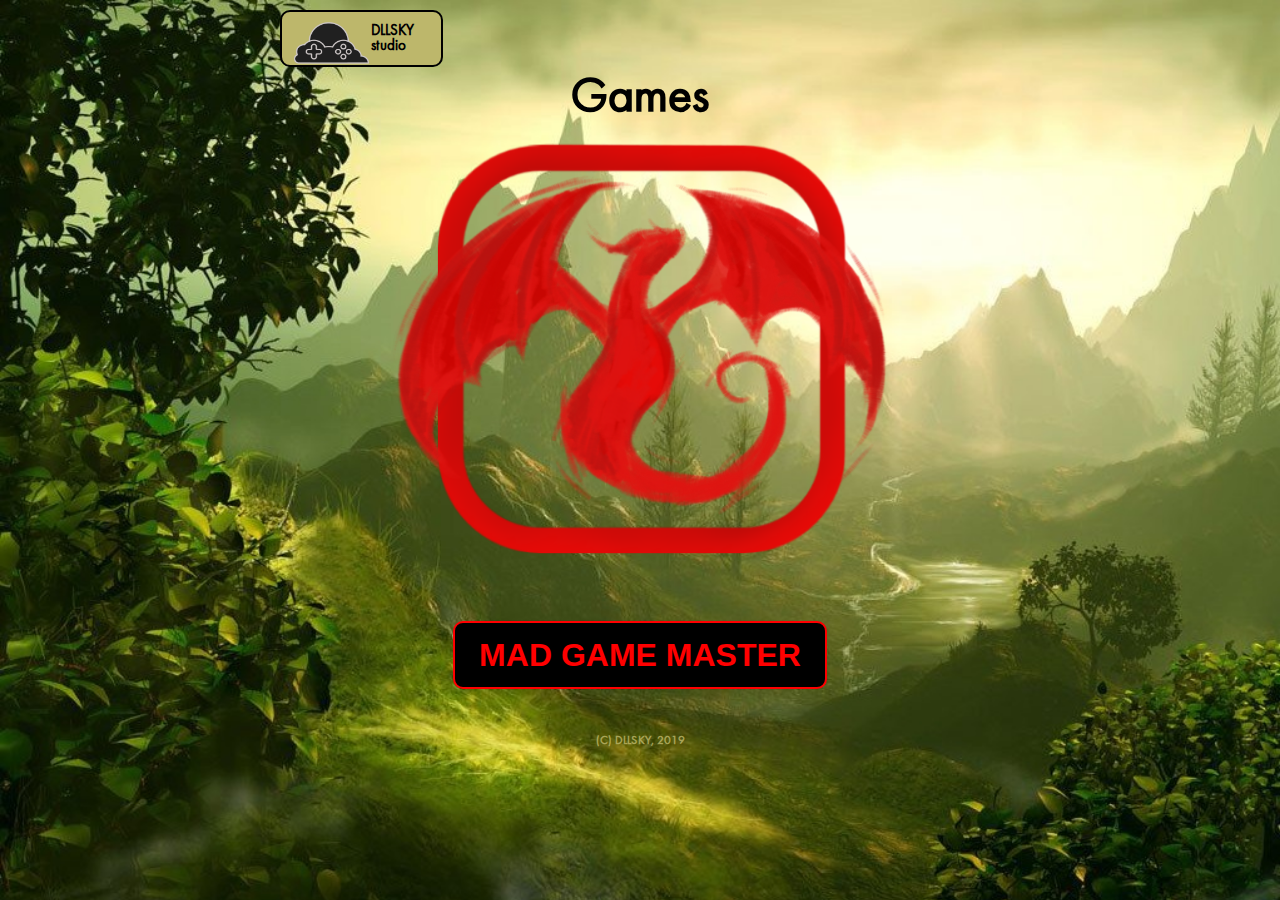
<file: index.html>
<!DOCTYPE HTML>
<html lang="ru">
  <head>
    <meta charset="UTF-8">
    <title></title>
    <meta name="viewport" content="width=device-width,initial-scale=1">
    <link href="css/style.css" rel="stylesheet" type="text/css">
    <!--<link href="https://fonts.googleapis.com/css?family=Montserrat&display=swap" rel="stylesheet">-->
  </head>
  <body>
    <header class="page-header">
      <div class="header-wrapper">
        <div class="header-wrapper__img">
          <img src="img/LOGO-0.png">
        </div>
        <div class="header-studio">
          <p class="header-studio-name">DLLSKY studio</p>
        </div>
      </div>
    </header>
    <div class="promo">
      <h1 class="promo__title promo__title--main">Games</h1>
      <a class="promo__img-wrapper" href="about.html"><img class="promo__img" src="img/IgraPNG.png"></a>
      <a class="promo__link" href="about.html">MAD GAME MASTER</a>
    </div>
    <footer>
      <p class="copyright">(С) DLLSKY, 2019</p>
    </footer>
  </body>
</html>
</file>
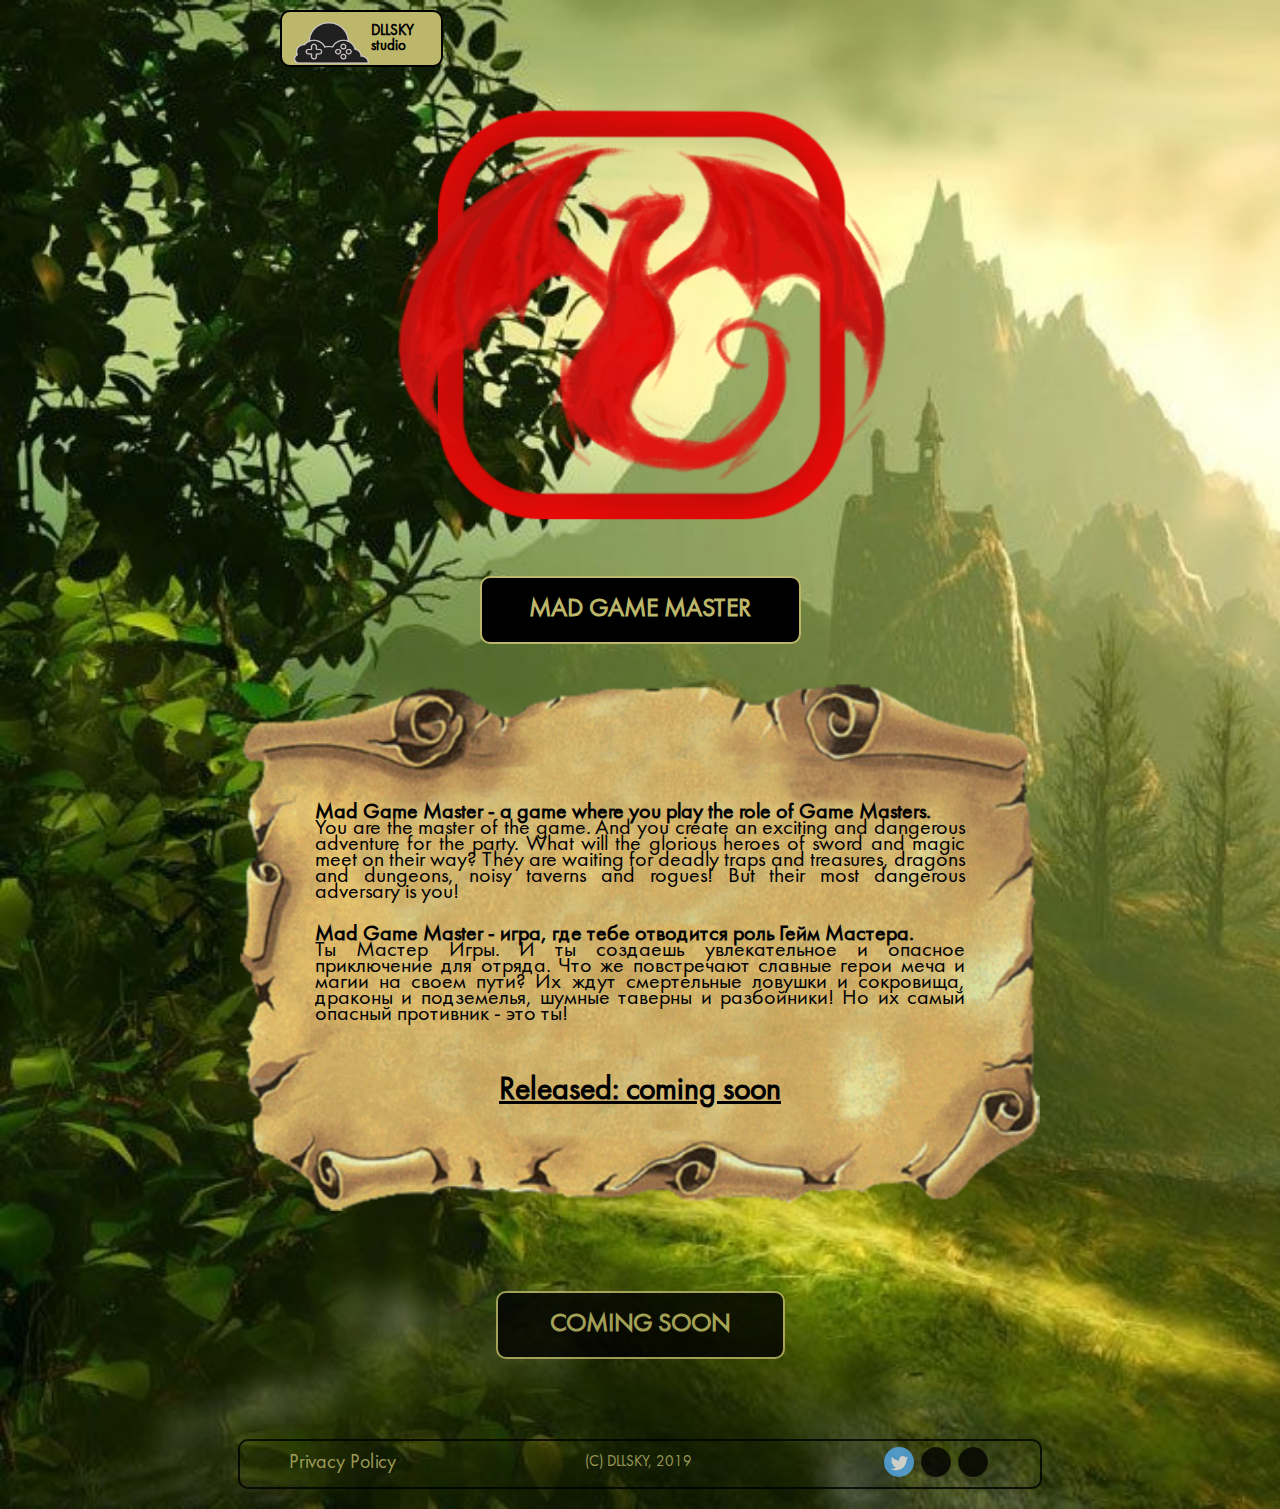
<file: about.html>
<!DOCTYPE HTML>
<html lang="ru">
  <head>
    <meta charset="UTF-8">
    <title></title>
    <meta name="viewport" content="width=device-width,initial-scale=1">
    <link href="css/style.css" rel="stylesheet" type="text/css">
  </head>
  <body>
    <header class="page-header">
        <a href="index.html">
            <div class="header-wrapper">
                    <div class="header-wrapper__img">
                      <img src="img/LOGO-0.png">
                    </div>
                    <div class="header-studio">
                      <p class="header-studio-name">DLLSKY studio</p>
                    </div>
                  </div>
                </a>
    </header>
    <main>
        <div class="promo">
            <div class="promo-wrapper">
                <img class="promo__img" src="img/IgraPNG.png">
            </div>
            <h1 class="promo__title">MAD GAME MASTER</h1>
        </div>
        <div class="description">
            <div class="description__wrapper">
            <div class="description__item">
                <p class="description__bold">Mad Game Master - a game where you play the role of Game Masters.</p>
                <p>You are the master of the game. And you create an exciting and dangerous 
                    adventure for the party. What will the glorious heroes of sword and magic 
                    meet on their way? They are waiting for deadly traps and treasures, dragons and dungeons, 
                    noisy taverns and rogues! But their most dangerous adversary is you!</p>
            </div>
            <div class="description__item">
                <p class="description__bold">Mad Game Master - игра, где тебе отводится роль Гейм Мастера.</p>
                <p>Ты Мастер Игры. И ты создаешь увлекательное и опасное приключение для отряда. Что же повстречают 
                    славные герои меча и магии на своем пути? Их ждут смертельные ловушки и сокровища, 
                    драконы и подземелья, шумные таверны и разбойники! Но их самый опасный противник - это ты!</p>
            </div>
            <div class="info">
                    <h3 class="info__text">Released: coming soon</h3>
                </div>
        </div>
        </div>
        
        <div class="download">
            <a class="download__link" href="#">Coming soon</a>
        </div>
        
    </main>
    <footer class="footer-border">
        <div class="footer-wrapper">
            <div class="footer-wrapper__privacy">
                <a href="MadGameMaster/privacy_policy_en.html">Privacy Policy</a>
            </div>
            <p>(С) DLLSKY, 2019</p>
            <div class="social">
                <a class="social__link" href="https://twitter.com/MadGameMaster1?s=09">
                    <img class="social__img" src="img/twitter.svg">
                </a>
				<a class="social__link" href="#">
                    <img class="social__img" src="img/null.png">
                </a>
                <a class="social__link" href="#">
                    <img class="social__img" src="img/null.png">
                </a>
            </div>
        </div>
    </footer>
  </body>
</html>
</file>
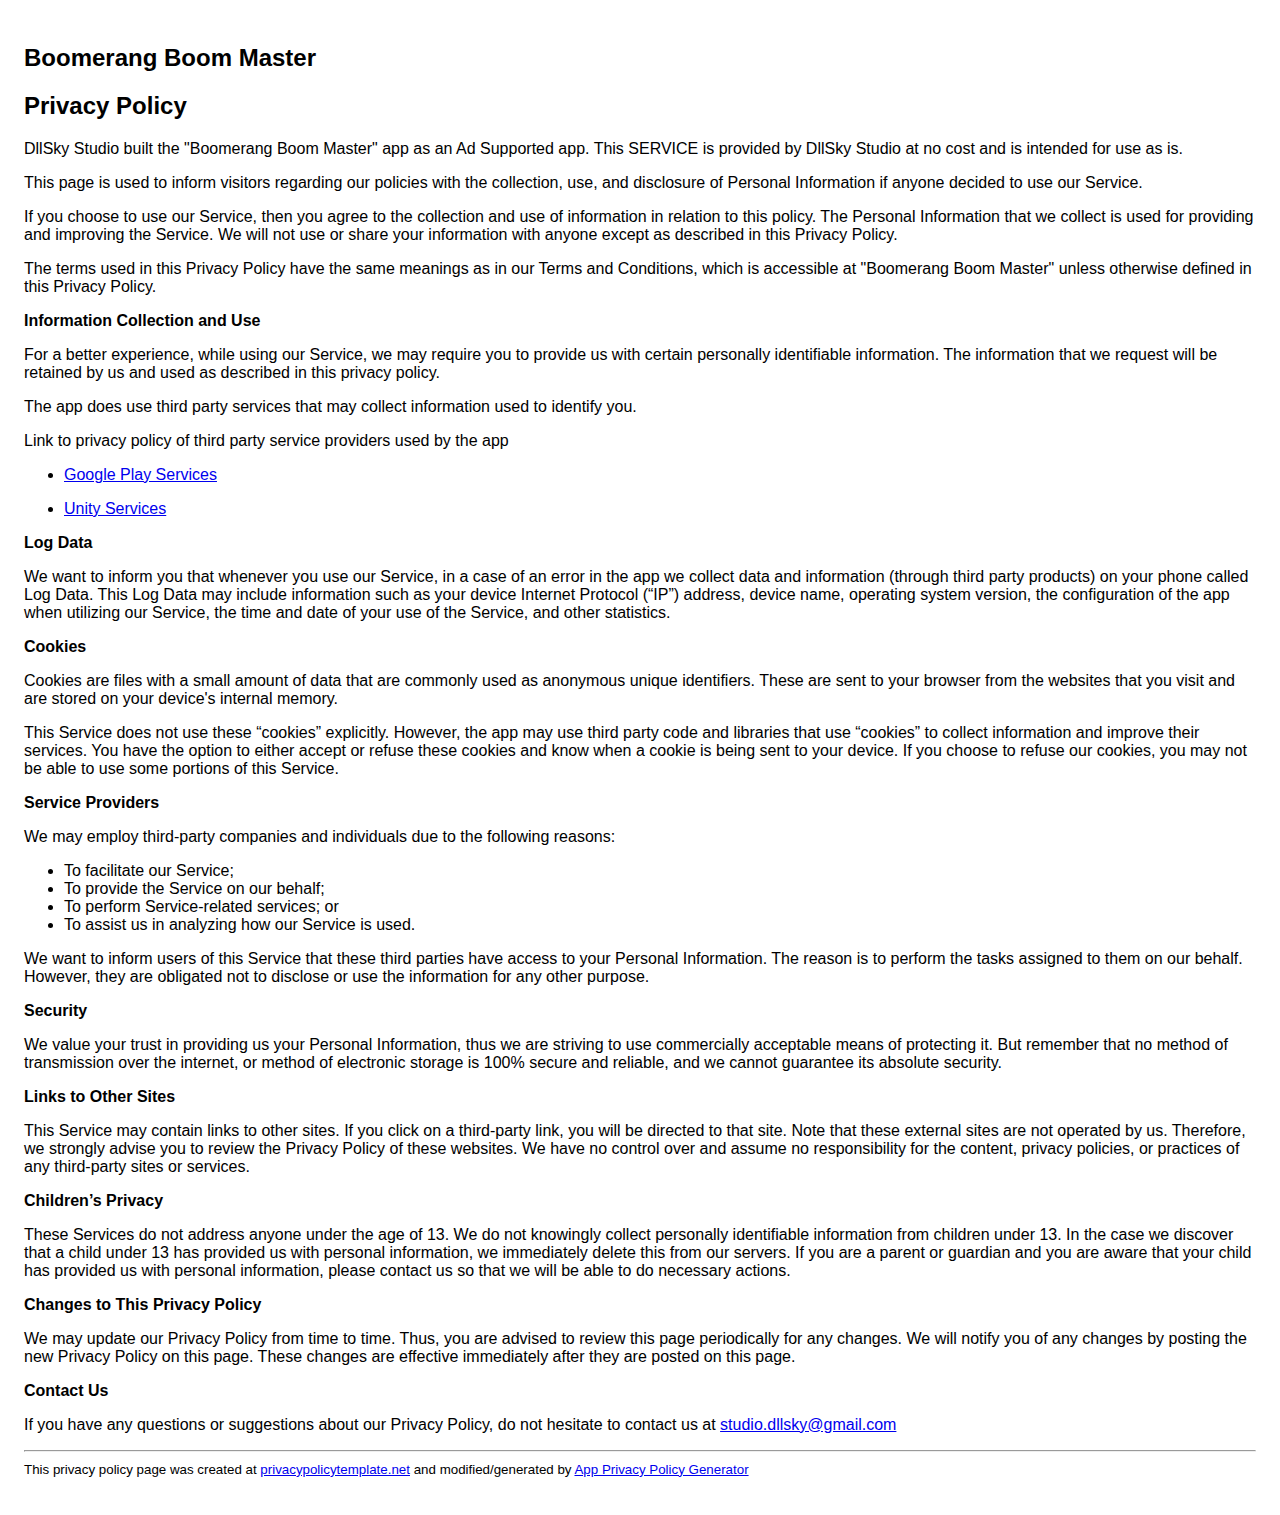
<file: BoomerangBoomMaster/privacy_policy_en.html>
<!DOCTYPE html>
    <html>
    <head>
      <meta charset='utf-8'>
      <meta name='viewport' content='width=device-width'>
      <title>Privacy Policy</title>
      <style> body { font-family: 'Helvetica Neue', Helvetica, Arial, sans-serif; padding:1em; } </style>
    </head>
    <body>
	<h2>Boomerang Boom Master</h2>
    <h2>Privacy Policy</h2> <p>
                    DllSky Studio built the "Boomerang Boom Master" app as
                    an Ad Supported app. This SERVICE is provided by
                    DllSky Studio at no cost and is intended for
                    use as is.
                  </p> <p>
                    This page is used to inform visitors regarding
                    our policies with the collection, use, and
                    disclosure of Personal Information if anyone decided to use
                    our Service.
                  </p> <p>
                    If you choose to use our Service, then you agree
                    to the collection and use of information in relation to this
                    policy. The Personal Information that we collect is
                    used for providing and improving the Service.
                    We will not use or share your
                    information with anyone except as described in this Privacy
                    Policy.
                  </p> <p>
                    The terms used in this Privacy Policy have the same meanings
                    as in our Terms and Conditions, which is accessible at
                    "Boomerang Boom Master" unless otherwise defined in this Privacy
                    Policy.
                  </p> <p><strong>Information Collection and Use</strong></p> <p>
                    For a better experience, while using our Service,
                    we may require you to provide us with certain
                    personally identifiable information. The
                    information that we request will be
                    retained by us and used as described in this privacy policy.
                  </p> <p>
                    The app does use third party services that may collect
                    information used to identify you.
                  </p> <div><p>
                      Link to privacy policy of third party service providers
                      used by the app
                    </p> 
					<ul><li><a href="https://www.google.com/policies/privacy/" target="_blank">Google Play Services</a></li></ul></div> 
					<ul><li><a href="https://unity3d.com/legal/privacy-policy/" target="_blank">Unity Services</a></li></ul></div> 
					<p><strong>Log Data</strong></p> <p>
                    We want to inform you that whenever
                    you use our Service, in a case of an error in the
                    app we collect data and information (through third
                    party products) on your phone called Log Data. This Log Data
                    may include information such as your device Internet
                    Protocol (“IP”) address, device name, operating system
                    version, the configuration of the app when utilizing
                    our Service, the time and date of your use of the
                    Service, and other statistics.
                  </p> <p><strong>Cookies</strong></p> <p>
                    Cookies are files with a small amount of data that are
                    commonly used as anonymous unique identifiers. These are
                    sent to your browser from the websites that you visit and
                    are stored on your device's internal memory.
                  </p> <p>
                    This Service does not use these “cookies” explicitly.
                    However, the app may use third party code and libraries that
                    use “cookies” to collect information and improve their
                    services. You have the option to either accept or refuse
                    these cookies and know when a cookie is being sent to your
                    device. If you choose to refuse our cookies, you may not be
                    able to use some portions of this Service.
                  </p> <p><strong>Service Providers</strong></p> <p>
                    We may employ third-party companies
                    and individuals due to the following reasons:
                  </p> <ul><li>To facilitate our Service;</li> <li>To provide the Service on our behalf;</li> <li>To perform Service-related services; or</li> <li>To assist us in analyzing how our Service is used.</li></ul> <p>
                    We want to inform users of this
                    Service that these third parties have access to your
                    Personal Information. The reason is to perform the tasks
                    assigned to them on our behalf. However, they are obligated
                    not to disclose or use the information for any other
                    purpose.
                  </p> <p><strong>Security</strong></p> <p>
                    We value your trust in providing us
                    your Personal Information, thus we are striving to use
                    commercially acceptable means of protecting it. But remember
                    that no method of transmission over the internet, or method
                    of electronic storage is 100% secure and reliable, and
                    we cannot guarantee its absolute security.
                  </p> <p><strong>Links to Other Sites</strong></p> <p>
                    This Service may contain links to other sites. If you click
                    on a third-party link, you will be directed to that site.
                    Note that these external sites are not operated by
                    us. Therefore, we strongly advise you to
                    review the Privacy Policy of these websites.
                    We have no control over and assume no
                    responsibility for the content, privacy policies, or
                    practices of any third-party sites or services.
                  </p> <p><strong>Children’s Privacy</strong></p> <p>
                    These Services do not address anyone under the age of 13.
                    We do not knowingly collect personally
                    identifiable information from children under 13. In the case
                    we discover that a child under 13 has provided
                    us with personal information,
                    we immediately delete this from our servers. If you
                    are a parent or guardian and you are aware that your child
                    has provided us with personal information, please contact
                    us so that we will be able to do
                    necessary actions.
                  </p> <p><strong>Changes to This Privacy Policy</strong></p> <p>
                    We may update our Privacy Policy from
                    time to time. Thus, you are advised to review this page
                    periodically for any changes. We will
                    notify you of any changes by posting the new Privacy Policy
                    on this page. These changes are effective immediately after
                    they are posted on this page.
                  </p> <p><strong>Contact Us</strong></p> <p>
                    If you have any questions or suggestions about
                    our Privacy Policy, do not hesitate to contact
                    us at <a href="mailto:studio.dllsky@gmail.com">studio.dllsky@gmail.com</a>
                  </p> <p>
				  <hr>
				  <small>
                    This privacy policy page was created at
                    <a href="https://privacypolicytemplate.net" target="_blank">privacypolicytemplate.net</a>
                    and modified/generated by
                    <a href="https://app-privacy-policy-generator.firebaseapp.com/" target="_blank">App Privacy Policy Generator</a></p>
					</small>
    </body>
    </html>
</file>
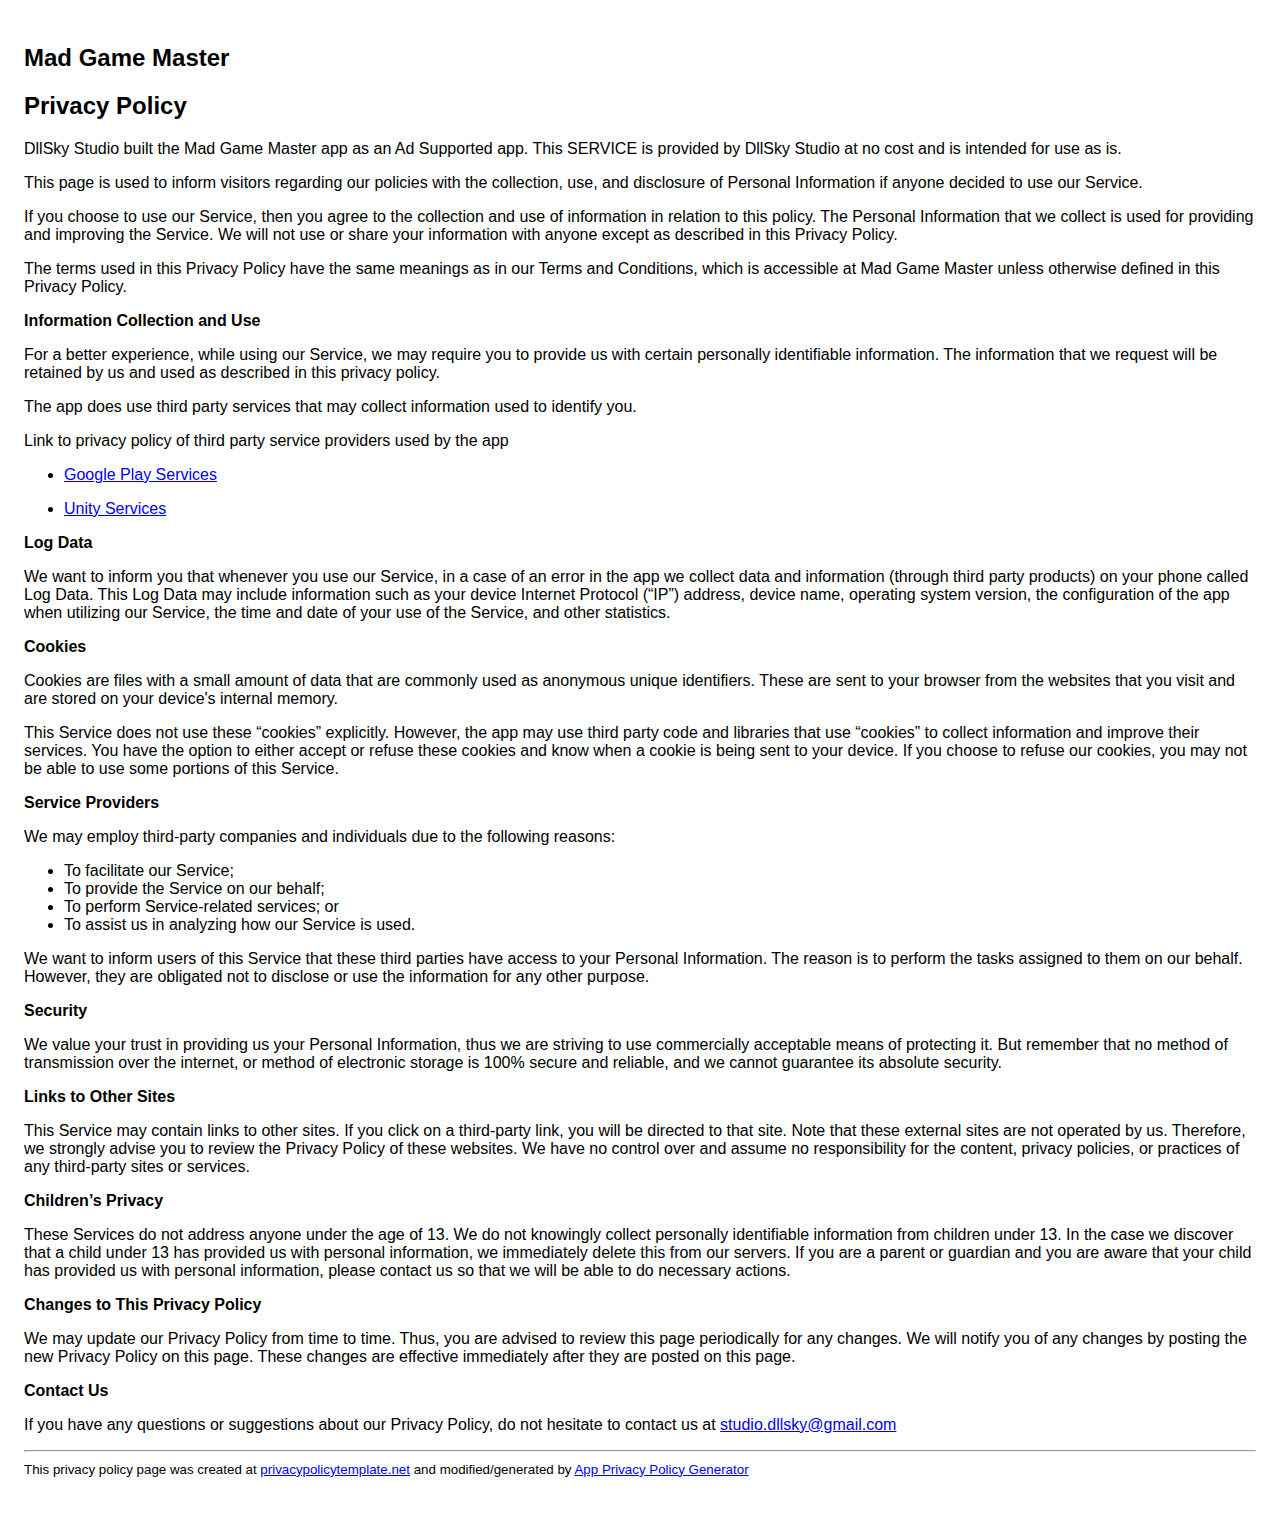
<file: MadGameMaster/privacy_policy_en.html>
<!DOCTYPE html>
    <html>
    <head>
      <meta charset='utf-8'>
      <meta name='viewport' content='width=device-width'>
      <title>Privacy Policy</title>
      <style> body { font-family: 'Helvetica Neue', Helvetica, Arial, sans-serif; padding:1em; } </style>
    </head>
    <body>
	<h2>Mad Game Master</h2>
    <h2>Privacy Policy</h2> <p>
                    DllSky Studio built the Mad Game Master app as
                    an Ad Supported app. This SERVICE is provided by
                    DllSky Studio at no cost and is intended for
                    use as is.
                  </p> <p>
                    This page is used to inform visitors regarding
                    our policies with the collection, use, and
                    disclosure of Personal Information if anyone decided to use
                    our Service.
                  </p> <p>
                    If you choose to use our Service, then you agree
                    to the collection and use of information in relation to this
                    policy. The Personal Information that we collect is
                    used for providing and improving the Service.
                    We will not use or share your
                    information with anyone except as described in this Privacy
                    Policy.
                  </p> <p>
                    The terms used in this Privacy Policy have the same meanings
                    as in our Terms and Conditions, which is accessible at
                    Mad Game Master unless otherwise defined in this Privacy
                    Policy.
                  </p> <p><strong>Information Collection and Use</strong></p> <p>
                    For a better experience, while using our Service,
                    we may require you to provide us with certain
                    personally identifiable information. The
                    information that we request will be
                    retained by us and used as described in this privacy policy.
                  </p> <p>
                    The app does use third party services that may collect
                    information used to identify you.
                  </p> <div><p>
                      Link to privacy policy of third party service providers
                      used by the app
                    </p> 
					<ul><li><a href="https://www.google.com/policies/privacy/" target="_blank">Google Play Services</a></li></ul></div> 
					<ul><li><a href="https://unity3d.com/legal/privacy-policy/" target="_blank">Unity Services</a></li></ul></div> 
					<p><strong>Log Data</strong></p> <p>
                    We want to inform you that whenever
                    you use our Service, in a case of an error in the
                    app we collect data and information (through third
                    party products) on your phone called Log Data. This Log Data
                    may include information such as your device Internet
                    Protocol (“IP”) address, device name, operating system
                    version, the configuration of the app when utilizing
                    our Service, the time and date of your use of the
                    Service, and other statistics.
                  </p> <p><strong>Cookies</strong></p> <p>
                    Cookies are files with a small amount of data that are
                    commonly used as anonymous unique identifiers. These are
                    sent to your browser from the websites that you visit and
                    are stored on your device's internal memory.
                  </p> <p>
                    This Service does not use these “cookies” explicitly.
                    However, the app may use third party code and libraries that
                    use “cookies” to collect information and improve their
                    services. You have the option to either accept or refuse
                    these cookies and know when a cookie is being sent to your
                    device. If you choose to refuse our cookies, you may not be
                    able to use some portions of this Service.
                  </p> <p><strong>Service Providers</strong></p> <p>
                    We may employ third-party companies
                    and individuals due to the following reasons:
                  </p> <ul><li>To facilitate our Service;</li> <li>To provide the Service on our behalf;</li> <li>To perform Service-related services; or</li> <li>To assist us in analyzing how our Service is used.</li></ul> <p>
                    We want to inform users of this
                    Service that these third parties have access to your
                    Personal Information. The reason is to perform the tasks
                    assigned to them on our behalf. However, they are obligated
                    not to disclose or use the information for any other
                    purpose.
                  </p> <p><strong>Security</strong></p> <p>
                    We value your trust in providing us
                    your Personal Information, thus we are striving to use
                    commercially acceptable means of protecting it. But remember
                    that no method of transmission over the internet, or method
                    of electronic storage is 100% secure and reliable, and
                    we cannot guarantee its absolute security.
                  </p> <p><strong>Links to Other Sites</strong></p> <p>
                    This Service may contain links to other sites. If you click
                    on a third-party link, you will be directed to that site.
                    Note that these external sites are not operated by
                    us. Therefore, we strongly advise you to
                    review the Privacy Policy of these websites.
                    We have no control over and assume no
                    responsibility for the content, privacy policies, or
                    practices of any third-party sites or services.
                  </p> <p><strong>Children’s Privacy</strong></p> <p>
                    These Services do not address anyone under the age of 13.
                    We do not knowingly collect personally
                    identifiable information from children under 13. In the case
                    we discover that a child under 13 has provided
                    us with personal information,
                    we immediately delete this from our servers. If you
                    are a parent or guardian and you are aware that your child
                    has provided us with personal information, please contact
                    us so that we will be able to do
                    necessary actions.
                  </p> <p><strong>Changes to This Privacy Policy</strong></p> <p>
                    We may update our Privacy Policy from
                    time to time. Thus, you are advised to review this page
                    periodically for any changes. We will
                    notify you of any changes by posting the new Privacy Policy
                    on this page. These changes are effective immediately after
                    they are posted on this page.
                  </p> <p><strong>Contact Us</strong></p> <p>
                    If you have any questions or suggestions about
                    our Privacy Policy, do not hesitate to contact
                    us at <a href="mailto:studio.dllsky@gmail.com">studio.dllsky@gmail.com</a>
                  </p> <p>
				  <hr>
				  <small>
                    This privacy policy page was created at
                    <a href="https://privacypolicytemplate.net" target="_blank">privacypolicytemplate.net</a>
                    and modified/generated by
                    <a href="https://app-privacy-policy-generator.firebaseapp.com/" target="_blank">App Privacy Policy Generator</a></p>
					</small>
    </body>
    </html>
</file>
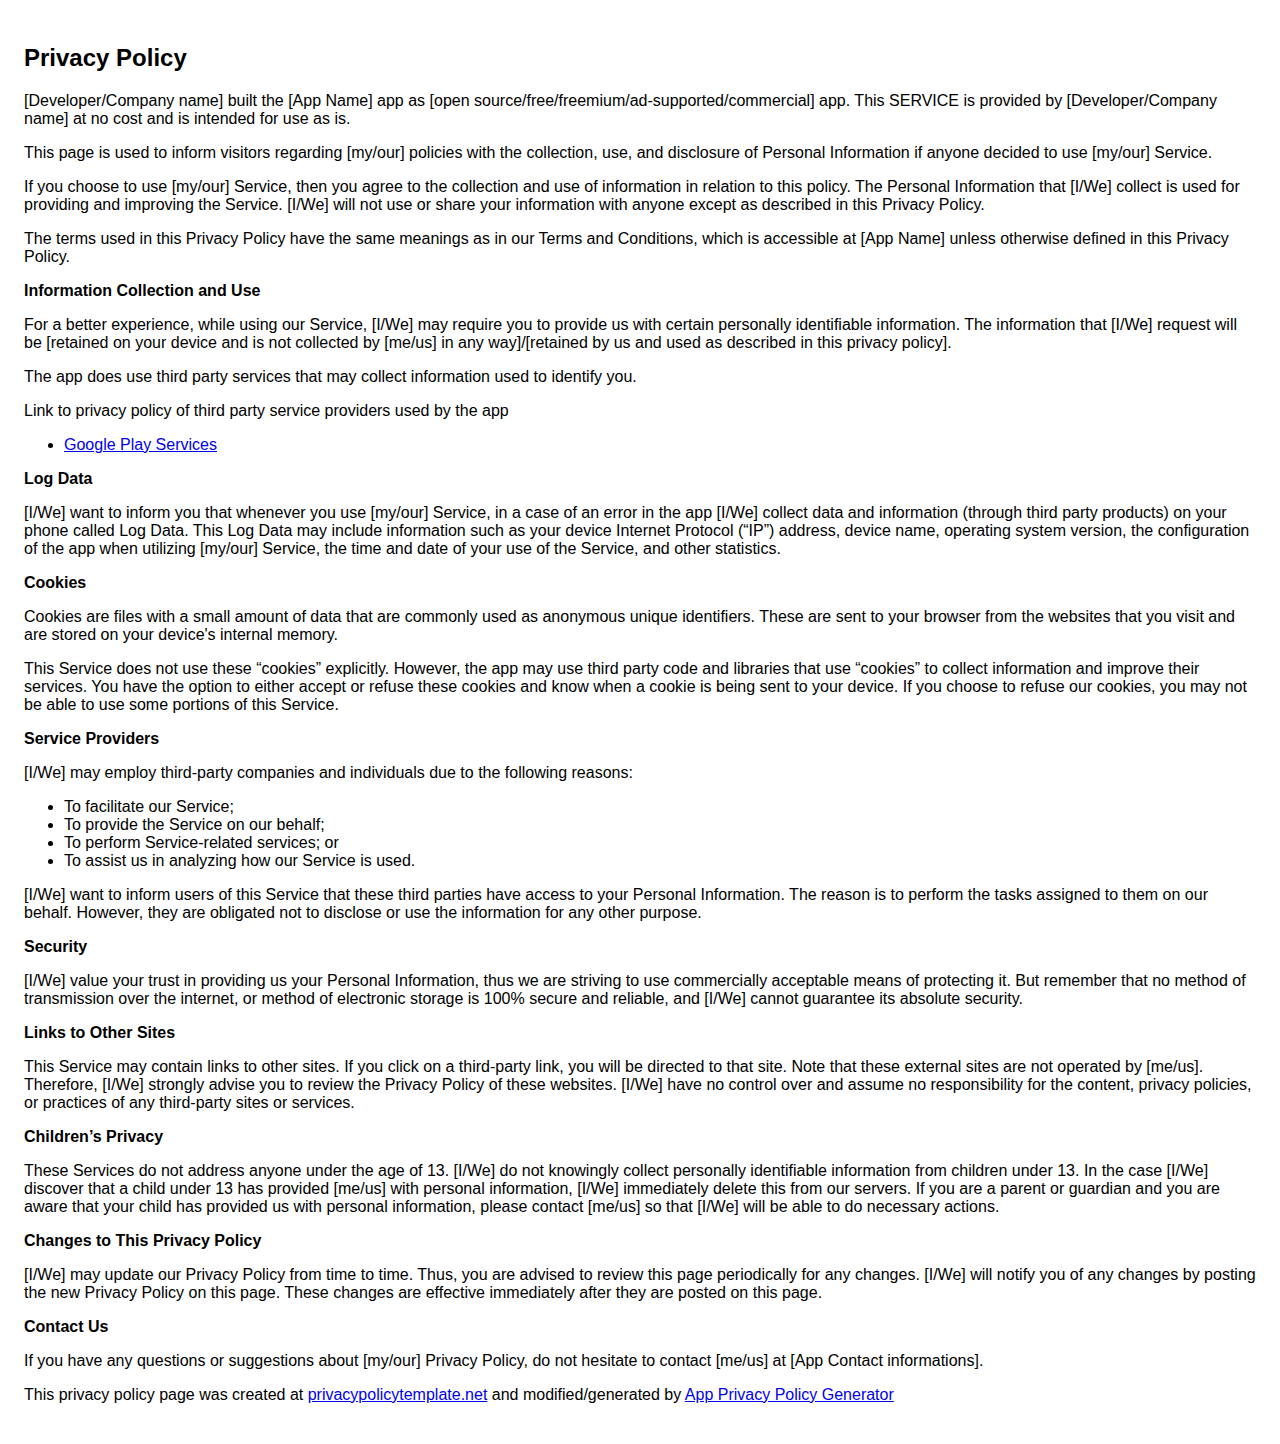
<file: PrivacyPolicy/tmp_privacy_policy.html>
<!DOCTYPE html>
    <html>
    <head>
      <meta charset='utf-8'>
      <meta name='viewport' content='width=device-width'>
      <title>Privacy Policy</title>
      <style> body { font-family: 'Helvetica Neue', Helvetica, Arial, sans-serif; padding:1em; } </style>
    </head>
    <body>
    <h2>Privacy Policy</h2> <p> [Developer/Company name] built the [App Name] app as [open source/free/freemium/ad-supported/commercial] app. This SERVICE is provided by
                    [Developer/Company name] at no cost and is intended for use as is.
                  </p> <p>This page is used to inform visitors regarding [my/our] policies with the collection, use, and disclosure
                    of Personal Information if anyone decided to use [my/our] Service.
                  </p> <p>If you choose to use [my/our] Service, then you agree to the collection and use of information in
                    relation to this policy. The Personal Information that [I/We] collect is used for providing and improving
                    the Service. [I/We] will not use or share your information with anyone except as described
                    in this Privacy Policy.
                  </p> <p>The terms used in this Privacy Policy have the same meanings as in our Terms and Conditions, which is
                    accessible at [App Name] unless otherwise defined in this Privacy Policy.
                  </p> <p><strong>Information Collection and Use</strong></p> <p>For a better experience, while using our Service, [I/We] may require you to provide us with certain
                    personally identifiable information. The information that [I/We] request will be [retained on your device and is not collected by [me/us] in any way]/[retained by us and used as described in this privacy policy].
                  </p> <p>The app does use third party services that may collect information used to identify you.</p> <div><p>Link to privacy policy of third party service providers used by the app</p> <ul><li><a href="https://www.google.com/policies/privacy/" target="_blank">Google Play Services</a></li><!----><!----><!----><!----><!----><!----><!----><!----></ul></div> <p><strong>Log Data</strong></p> <p> [I/We] want to inform you that whenever you use [my/our] Service, in a case of
                    an error in the app [I/We] collect data and information (through third party products) on your phone
                    called Log Data. This Log Data may include information such as your device Internet Protocol (“IP”) address,
                    device name, operating system version, the configuration of the app when utilizing [my/our] Service,
                    the time and date of your use of the Service, and other statistics.
                  </p> <p><strong>Cookies</strong></p> <p>Cookies are files with a small amount of data that are commonly used as anonymous unique identifiers.
                    These are sent to your browser from the websites that you visit and are stored on your device's internal
                    memory.
                  </p> <p>This Service does not use these “cookies” explicitly. However, the app may use third party code and
                    libraries that use “cookies” to collect information and improve their services. You have the option to
                    either accept or refuse these cookies and know when a cookie is being sent to your device. If you choose
                    to refuse our cookies, you may not be able to use some portions of this Service.
                  </p> <p><strong>Service Providers</strong></p> <p> [I/We] may employ third-party companies and individuals due to the following reasons:</p> <ul><li>To facilitate our Service;</li> <li>To provide the Service on our behalf;</li> <li>To perform Service-related services; or</li> <li>To assist us in analyzing how our Service is used.</li></ul> <p> [I/We] want to inform users of this Service that these third parties have access to
                    your Personal Information. The reason is to perform the tasks assigned to them on our behalf. However,
                    they are obligated not to disclose or use the information for any other purpose.
                  </p> <p><strong>Security</strong></p> <p> [I/We] value your trust in providing us your Personal Information, thus we are striving
                    to use commercially acceptable means of protecting it. But remember that no method of transmission over
                    the internet, or method of electronic storage is 100% secure and reliable, and [I/We] cannot guarantee
                    its absolute security.
                  </p> <p><strong>Links to Other Sites</strong></p> <p>This Service may contain links to other sites. If you click on a third-party link, you will be directed
                    to that site. Note that these external sites are not operated by [me/us]. Therefore, [I/We] strongly
                    advise you to review the Privacy Policy of these websites. [I/We] have no control over
                    and assume no responsibility for the content, privacy policies, or practices of any third-party sites
                    or services.
                  </p> <p><strong>Children’s Privacy</strong></p> <p>These Services do not address anyone under the age of 13. [I/We] do not knowingly collect
                    personally identifiable information from children under 13. In the case [I/We] discover that a child
                    under 13 has provided [me/us] with personal information, [I/We] immediately delete this from
                    our servers. If you are a parent or guardian and you are aware that your child has provided us with personal
                    information, please contact [me/us] so that [I/We] will be able to do necessary actions.
                  </p> <p><strong>Changes to This Privacy Policy</strong></p> <p> [I/We] may update our Privacy Policy from time to time. Thus, you are advised to review
                    this page periodically for any changes. [I/We] will notify you of any changes by posting
                    the new Privacy Policy on this page. These changes are effective immediately after they are posted on
                    this page.
                  </p> <p><strong>Contact Us</strong></p> <p>If you have any questions or suggestions about [my/our] Privacy Policy, do not hesitate to contact
                    [me/us] at [App Contact informations].
                  </p> <p>This privacy policy page was created at <a href="https://privacypolicytemplate.net" target="_blank">privacypolicytemplate.net</a>
                    and modified/generated by <a href="https://app-privacy-policy-generator.firebaseapp.com/" target="_blank">App
                      Privacy Policy Generator</a></p>
    </body>
    </html>
</file>
<file: css/style.css>
@font-face {
  font-family: "Futura";
  font-style: normal;
  font-weight: 400;
  src: url("../fonts/FuturaBookC.woff") format("woff");
}
@font-face {
  font-family: "FuturaBold";
  font-style: normal;
  font-weight: 500;
  src: url("../fonts/FuturaMediumC-Italic.woff") format("woff");
}
body {
  width: 100%;
  margin: 0 auto;
  font-size: 15px;
  font-family: "Futura", sans-serif;
  line-height: 24px;
  font-weight: 400;
  background: url("../img/9148c5bb1db71e95f6f2feb9e949839d.jpg") no-repeat;
  background-size: 200% 100%;
}
@media (min-width: 680px) {
  body {
    background-size: cover;
  }
}
@media (min-width: 1200px) {
  body {
    width: 1200px;
    background-size: cover;
  }
}
/*stylelint-disable*/
/*! normalize.css v4.1.1 | MIT License | github.com/necolas/normalize.css */
/**
 * 1. Change the default font family in all browsers (opinionated).
 * 2. Prevent adjustments of font size after orientation changes in IE and iOS.
 */
html {
  font-family: sans-serif;
  /* 1 */
  -ms-text-size-adjust: 100%;
  /* 2 */
  -webkit-text-size-adjust: 100%;
  /* 2 */
  overflow-x: hidden;
}
/**
 * Remove the margin in all browsers (opinionated).
 */
/* HTML5 display definitions
   ========================================================================== */
/**
 * Add the correct display in IE 9-.
 * 1. Add the correct display in Edge, IE, and Firefox.
 * 2. Add the correct display in IE.
 */
article,
aside,
details,
figcaption,
figure,
footer,
header,
main,
menu,
nav,
section,
summary {
  /* 1 */
  display: block;
}
p,
a,
div,
h1,
h2 {
  margin: 0;
  padding: 0;
}
/**
 * Add the correct display in IE 9-.
 */
audio,
canvas,
progress,
video {
  display: inline-block;
}
/**
 * Add the correct display in iOS 4-7.
 */
audio:not([controls]) {
  display: none;
  height: 0;
}
/**
 * Add the correct vertical alignment in Chrome, Firefox, and Opera.
 */
progress {
  vertical-align: baseline;
}
/**
 * Add the correct display in IE 10-.
 * 1. Add the correct display in IE.
 */
template,
[hidden] {
  display: none;
}
/* Links
   ========================================================================== */
/**
 * 1. Remove the gray background on active links in IE 10.
 * 2. Remove gaps in links underline in iOS 8+ and Safari 8+.
 */
a {
  background-color: transparent;
  /* 1 */
  -webkit-text-decoration-skip: objects;
  /* 2 */
}
/**
 * Remove the outline on focused links when they are also active or hovered
 * in all browsers (opinionated).
 */
a:active,
a:hover {
  outline-width: 0;
}
/* Text-level semantics
   ========================================================================== */
/**
 * 1. Remove the bottom border in Firefox 39-.
 * 2. Add the correct text decoration in Chrome, Edge, IE, Opera, and Safari.
 */
abbr[title] {
  border-bottom: none;
  /* 1 */
  text-decoration: underline;
  /* 2 */
  -webkit-text-decoration: underline dotted;
          text-decoration: underline dotted;
  /* 2 */
}
/**
 * Prevent the duplicate application of `bolder` by the next rule in Safari 6.
 */
b,
strong {
  font-weight: inherit;
}
/**
 * Add the correct font weight in Chrome, Edge, and Safari.
 */
b,
strong {
  font-weight: bolder;
}
/**
 * Add the correct font style in Android 4.3-.
 */
dfn {
  font-style: italic;
}
/**
 * Correct the font size and margin on `h1` elements within `section` and
 * `article` contexts in Chrome, Firefox, and Safari.
 */
h1 {
  font-size: 2em;
  margin: 0.67em 0;
}
/**
 * Add the correct background and color in IE 9-.
 */
mark {
  background-color: #ff0;
  color: #000;
}
/**
 * Add the correct font size in all browsers.
 */
small {
  font-size: 80%;
}
/**
 * Prevent `sub` and `sup` elements from affecting the line height in
 * all browsers.
 */
sub,
sup {
  font-size: 75%;
  line-height: 0;
  position: relative;
  vertical-align: baseline;
}
sub {
  bottom: -0.25em;
}
sup {
  top: -0.5em;
}
/* Embedded content
   ========================================================================== */
/**
 * Remove the border on images inside links in IE 10-.
 */
img {
  border-style: none;
}
/**
 * Hide the overflow in IE.
 */
svg:not(:root) {
  overflow: hidden;
}
/* Grouping content
   ========================================================================== */
/**
 * 1. Correct the inheritance and scaling of font size in all browsers.
 * 2. Correct the odd `em` font sizing in all browsers.
 */
code,
kbd,
pre,
samp {
  font-family: monospace, monospace;
  /* 1 */
  font-size: 1em;
  /* 2 */
}
/**
 * Add the correct margin in IE 8.
 */
figure {
  margin: 1em 40px;
}
/**
 * 1. Add the correct box sizing in Firefox.
 * 2. Show the overflow in Edge and IE.
 */
hr {
  -webkit-box-sizing: content-box;
          box-sizing: content-box;
  /* 1 */
  height: 0;
  /* 1 */
  overflow: visible;
  /* 2 */
}
/* Forms
   ========================================================================== */
/**
 * 1. Change font properties to `inherit` in all browsers (opinionated).
 * 2. Remove the margin in Firefox and Safari.
 */
button,
input,
select,
textarea {
  font: inherit;
  /* 1 */
  margin: 0;
  /* 2 */
}
/**
 * Restore the font weight unset by the previous rule.
 */
optgroup {
  font-weight: bold;
}
/**
 * Show the overflow in IE.
 * 1. Show the overflow in Edge.
 */
button,
input {
  /* 1 */
  overflow: visible;
}
/**
 * Remove the inheritance of text transform in Edge, Firefox, and IE.
 * 1. Remove the inheritance of text transform in Firefox.
 */
button,
select {
  /* 1 */
  text-transform: none;
}
/**
 * 1. Prevent a WebKit bug where (2) destroys native `audio` and `video`
 *    controls in Android 4.
 * 2. Correct the inability to style clickable types in iOS and Safari.
 */
button,
html [type="button"],
[type="reset"],
[type="submit"] {
  -webkit-appearance: button;
  /* 2 */
}
/**
 * Remove the inner border and padding in Firefox.
 */
button::-moz-focus-inner,
[type="button"]::-moz-focus-inner,
[type="reset"]::-moz-focus-inner,
[type="submit"]::-moz-focus-inner {
  border-style: none;
  padding: 0;
}
/**
 * Restore the focus styles unset by the previous rule.
 */
button:-moz-focusring,
[type="button"]:-moz-focusring,
[type="reset"]:-moz-focusring,
[type="submit"]:-moz-focusring {
  outline: 1px dotted ButtonText;
}
/**
 * Change the border, margin, and padding in all browsers (opinionated).
 */
fieldset {
  border: 1px solid #c0c0c0;
  margin: 0 2px;
  padding: 0.35em 0.625em 0.75em;
}
/**
 * 1. Correct the text wrapping in Edge and IE.
 * 2. Correct the color inheritance from `fieldset` elements in IE.
 * 3. Remove the padding so developers are not caught out when they zero out
 *    `fieldset` elements in all browsers.
 */
legend {
  -webkit-box-sizing: border-box;
          box-sizing: border-box;
  /* 1 */
  color: inherit;
  /* 2 */
  display: table;
  /* 1 */
  max-width: 100%;
  /* 1 */
  padding: 0;
  /* 3 */
  white-space: normal;
  /* 1 */
}
/**
 * Remove the default vertical scrollbar in IE.
 */
textarea {
  overflow: auto;
}
/**
 * 1. Add the correct box sizing in IE 10-.
 * 2. Remove the padding in IE 10-.
 */
[type="checkbox"],
[type="radio"] {
  -webkit-box-sizing: border-box;
          box-sizing: border-box;
  /* 1 */
  padding: 0;
  /* 2 */
}
/**
 * Correct the cursor style of increment and decrement buttons in Chrome.
 */
[type="number"]::-webkit-inner-spin-button,
[type="number"]::-webkit-outer-spin-button {
  height: auto;
}
/**
 * 1. Correct the odd appearance in Chrome and Safari.
 * 2. Correct the outline style in Safari.
 */
[type="search"] {
  -webkit-appearance: textfield;
  /* 1 */
  outline-offset: -2px;
  /* 2 */
}
/**
 * Remove the inner padding and cancel buttons in Chrome and Safari on OS X.
 */
[type="search"]::-webkit-search-cancel-button,
[type="search"]::-webkit-search-decoration {
  -webkit-appearance: none;
}
/**
 * Correct the text style of placeholders in Chrome, Edge, and Safari.
 */
::-webkit-input-placeholder {
  color: inherit;
  opacity: 0.54;
}
/**
 * 1. Correct the inability to style clickable types in iOS and Safari.
 * 2. Change font properties to `inherit` in Safari.
 */
::-webkit-file-upload-button {
  -webkit-appearance: button;
  /* 1 */
  font: inherit;
  /* 2 */
}
.page-header {
  width: 90%;
  margin: 0 auto;
}
@media (min-width: 1200px) {
  .page-header {
    width: 60%;
  }
}
header a {
  text-decoration: none;
}
.header-wrapper {
  display: -webkit-box;
  display: -ms-flexbox;
  display: flex;
  -webkit-box-align: center;
      -ms-flex-align: center;
          align-items: center;
  border: 2px solid #000000;
  width: 140px;
  height: 42px;
  margin-top: 10px;
  border-radius: 10px;
  font-weight: bold;
  background-color: #BDB76B;
  opacity: 0.85;
}
@media (min-width: 680px) {
  .header-wrapper {
    width: 159px;
    opacity: 1;
    height: 53px;
  }
}
.header-wrapper__img {
  width: 85px;
  height: 75px;
  margin-left: 10px;
}
.header-wrapper__img img {
  width: 100%;
  height: 89%;
  margin-top: 5px;
}
@media (min-width: 680px) {
  .header-wrapper__img img {
    height: 100%;
  }
}
.header-studio-name {
  width: 65px;
  line-height: 15px;
  color: #000000;
  text-decoration: none;
}
@media (min-width: 680px) {
  .header-studio-name {
    width: 70px;
  }
}
.promo {
  width: 100%;
  display: -webkit-box;
  display: -ms-flexbox;
  display: flex;
  -webkit-box-orient: vertical;
  -webkit-box-direction: normal;
      -ms-flex-direction: column;
          flex-direction: column;
}
@media (min-width: 1200px) {
  .promo {
    width: 1200px;
  }
}
.promo .promo__title {
  font-size: 18px;
  text-align: center;
  margin-bottom: -20px;
  margin-top: 20px;
  border: 2px solid #BDB76B;
  padding: 20px;
  width: 200px;
  background-color: #000000;
  border-radius: 10px;
  color: #BDB76B;
  font-weight: bold;
  margin: 0 auto -30px;
}
@media (min-width: 680px) {
  .promo .promo__title {
    width: 277px;
    font-size: 26px;
  }
}
.promo .promo__title.promo__title--main {
  font-size: 50px;
  text-align: center;
  color: #ff0000;
  border: none;
  background-color: transparent;
  font-weight: bold;
}
@media (min-width: 680px) {
  .promo .promo__title.promo__title--main {
    color: #000000;
  }
}
.promo .promo__img {
  width: 300px;
  height: 300px;
  margin: 0 auto;
  border-radius: 90px;
  -webkit-animation-name: fly;
          animation-name: fly;
  -webkit-animation-duration: 16000ms;
          animation-duration: 16000ms;
  -webkit-animation-iteration-count: infinite;
          animation-iteration-count: infinite;
}
@media (min-width: 1000px) {
  .promo .promo__img {
    width: 500px;
    height: 500px;
  }
}
@-webkit-keyframes fly {
  from {
    -webkit-transform: translateY(0px);
            transform: translateY(0px);
  }
  25% {
    -webkit-transform: translateY(15px);
            transform: translateY(15px);
  }
  50% {
    -webkit-transform: translateY(30px);
            transform: translateY(30px);
  }
  75% {
    -webkit-transform: translateY(15px);
            transform: translateY(15px);
  }
  to {
    -webkit-transform: translateY(0px);
            transform: translateY(0px);
  }
}
@keyframes fly {
  from {
    -webkit-transform: translateY(0px);
            transform: translateY(0px);
  }
  25% {
    -webkit-transform: translateY(15px);
            transform: translateY(15px);
  }
  50% {
    -webkit-transform: translateY(30px);
            transform: translateY(30px);
  }
  75% {
    -webkit-transform: translateY(15px);
            transform: translateY(15px);
  }
  to {
    -webkit-transform: translateY(0px);
            transform: translateY(0px);
  }
}
.promo .promo__img img {
  width: 100%;
  height: 100%;
}
@media (min-width: 1200px) {
  .promo .promo__img img {
    width: 100%;
    height: 130%;
  }
}
.promo__img-wrapper {
  width: 300px;
  height: 300px;
  display: block;
  margin: 0 auto;
}
@media (min-width: 1000px) {
  .promo__img-wrapper {
    width: 500px;
    height: 500px;
  }
}
.promo__link {
  text-decoration: none;
  color: #FF0000;
  font-weight: bold;
  font-size: 25px;
  text-align: center;
  cursor: pointer;
  font-family: 'Candara', sans-serif;
  border: 2px solid #FF0000;
  padding: 20px;
  width: 250px;
  border-radius: 10px;
  margin: 20px auto 30px;
  background-color: #000000;
}
@media (min-width: 1200px) {
  .promo__link {
    width: 330px;
    font-size: 32px;
  }
}
.promo-wrapper {
  margin: 0 auto;
}
footer {
  background-color: transparent;
  padding-bottom: 10px;
  padding-top: 10px;
  width: 90%;
  opacity: 0.8;
  color: #BDB76B;
  margin: 0 auto 20px;
}
@media (min-width: 680px) {
  footer {
    width: 65%;
  }
  .footer-border {
    border: 2px solid #000000;
    border-radius: 10px;
    padding: 10px;
  }
}
.copyright {
  text-align: center;
  font-size: 12px;
  font-weight: bold;
  color: #BDB76B;
}
.footer-wrapper {
  width: 100%;
  margin: 0 auto;
  display: -webkit-box;
  display: -ms-flexbox;
  display: flex;
  -webkit-box-pack: justify;
      -ms-flex-pack: justify;
          justify-content: space-between;
  -webkit-box-orient: vertical;
  -webkit-box-direction: normal;
      -ms-flex-direction: column;
          flex-direction: column;
  text-align: center;
}
@media (min-width: 680px) {
  .footer-wrapper {
    width: 90%;
    -webkit-box-orient: horizontal;
    -webkit-box-direction: normal;
        -ms-flex-direction: row;
            flex-direction: row;
  }
}
.social {
  display: -webkit-box;
  display: -ms-flexbox;
  display: flex;
  width: 110px;
  -ms-flex-pack: distribute;
      justify-content: space-around;
  margin: 20px auto 10px;
}
@media (min-width: 680px) {
  .social {
    margin: 0;
  }
}
.social__link {
  display: block;
  width: 30px;
  height: 30px;
  cursor: pointer;
  margin-top: -4px;
}
.social__img {
  width: 30px;
  cursor: pointer;
}
.footer-wrapper__privacy a {
  color: #BDB76B;
  text-decoration: none;
  font-size: 14px;
  margin: 10px auto;
  display: block;
}
@media (min-width: 680px) {
  .footer-wrapper__privacy a {
    font-size: 20px;
    margin: 0;
  }
}
.description {
  width: 100%;
  margin: 70px auto 30px;
  height: auto;
}
@media (min-width: 1000px) {
  .description {
    width: 800px;
  }
}
.description__wrapper {
  text-align: justify;
  width: 95%;
  font-size: 16px;
  line-height: 16px;
  font-family: "Futura", sans-serif;
  color: #000000;
  padding-top: 65px;
  padding-bottom: 80px;
  background: url("../img/88778916_e1076c30d2a9.png") no-repeat;
  background-size: 100% 100%;
  margin: 0 auto;
}
@media (min-width: 680px) {
  .description__wrapper {
    background: url("../img/pxcpstzvpa.png") no-repeat;
    background-size: 100% 100%;
    width: 90%;
    font-size: 22px;
    padding-top: 95px;
  }
}
@media (min-width: 1000px) {
  .description__wrapper {
    width: 800px;
  }
}
.description__item {
  margin: 15px auto;
  width: 70%;
}
@media (min-width: 680px) {
  .description__item {
    width: 450px;
    margin: 26px auto;
  }
}
@media (min-width: 1000px) {
  .description__item {
    width: 650px;
  }
}
.description__bold {
  font-weight: bold;
}
.info__text {
  margin-top: 30px;
  text-align: center;
  font-size: 20px;
  text-decoration: underline;
}
@media (min-width: 680px) {
  .info__text {
    margin-top: 60px;
    font-size: 32px;
  }
}
.download__link {
  text-decoration: none;
  text-align: center;
  display: block;
  width: 245px;
  margin: 50px auto;
  border: 2px solid #BDB76B;
  color: #BDB76B;
  padding: 20px;
  font-size: 26px;
  font-weight: bold;
  background-color: #000000;
  opacity: 0.8;
  text-transform: uppercase;
  border-radius: 10px;
}
@media (min-width: 680px) {
  .download__link {
    margin: 80px auto;
  }
}
.download__link:hover {
  -webkit-transform: scale(1.1);
          transform: scale(1.1);
}
</file>
